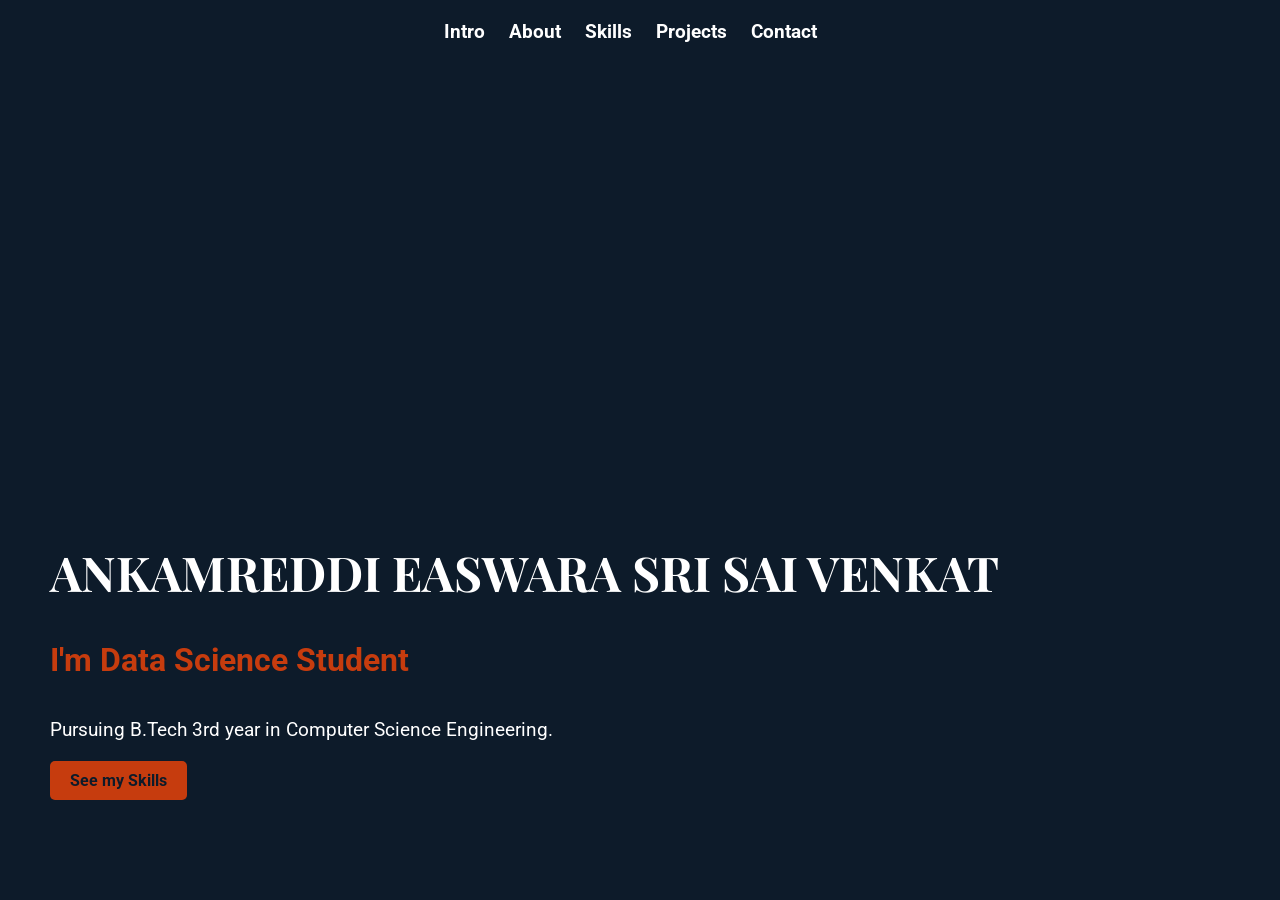
<file: index.html>
<!DOCTYPE html>
<html lang="en">
<head>
    <meta charset="UTF-8">
    <meta name="viewport" content="width=device-width, initial-scale=1.0">
    <title>Responsive Portfolio - Intro</title>
    <link href="https://fonts.googleapis.com/css2?family=Playfair+Display:wght@700&family=Roboto:wght@300;400;700&family=Montserrat:wght@700&display=swap" rel="stylesheet">
    <link rel="stylesheet" href="style.css">
</head>
<body>

    <header>
        <nav class="nav-bar">
            <ul class="nav-links">
                <li><a href="index.html">Intro</a></li>
                <li><a href="about.html">About</a></li>
                <li><a href="skills.html">Skills</a></li>
                <li><a href="projects.html">Projects</a></li>
                <li><a href="contact.html">Contact</a></li>
            </ul>
        </nav>
    </header>

    <section id="intro" class="intro-section">
        <div class="intro-content">
            <div class="intro-text">
                <h1 class="fade-in-name">
                    <span class="name-part part-1">ANKAMREDDI EASWARA SRI SAI VENKAT</span>
                </h1>
                <h2>I'm <span class="highlight">Data Science Student</span></h2>
                <p>Pursuing B.Tech 3rd year in Computer Science Engineering.</p>
                <a href="skills.html" class="skills-link">See my Skills</a>
            </div>
            <div class="intro-image">
                
            </div>
        </div>
    </section>

    <script>
        // Disable right-click
        document.addEventListener('contextmenu', function(e) {
            e.preventDefault();
        });

        // Disable copy
        document.addEventListener('copy', function(e) {
            e.preventDefault();
            alert('Copying content is not allowed!');
        });

        // Disable text selection
        document.addEventListener('selectstart', function(e) {
            e.preventDefault();
        });

        // Disable key combinations like F12 (Inspect Element) and Ctrl+Shift+I (Developer Tools)
        document.addEventListener('keydown', function(e) {
            // Prevent F12
            if (e.key === "F12") {
                e.preventDefault();
            }
            // Prevent Ctrl+Shift+I
            if (e.ctrlKey && e.shiftKey && e.key === "I") {
                e.preventDefault();
            }
            // Prevent Ctrl+Shift+C (for inspect element)
            if (e.ctrlKey && e.shiftKey && e.key === "C") {
                e.preventDefault();
            }
            // Prevent Ctrl+U (View Page Source)
            if (e.ctrlKey && e.key === "u") {
                e.preventDefault();
            }
        });
    </script>

</body>
</html>
</file>
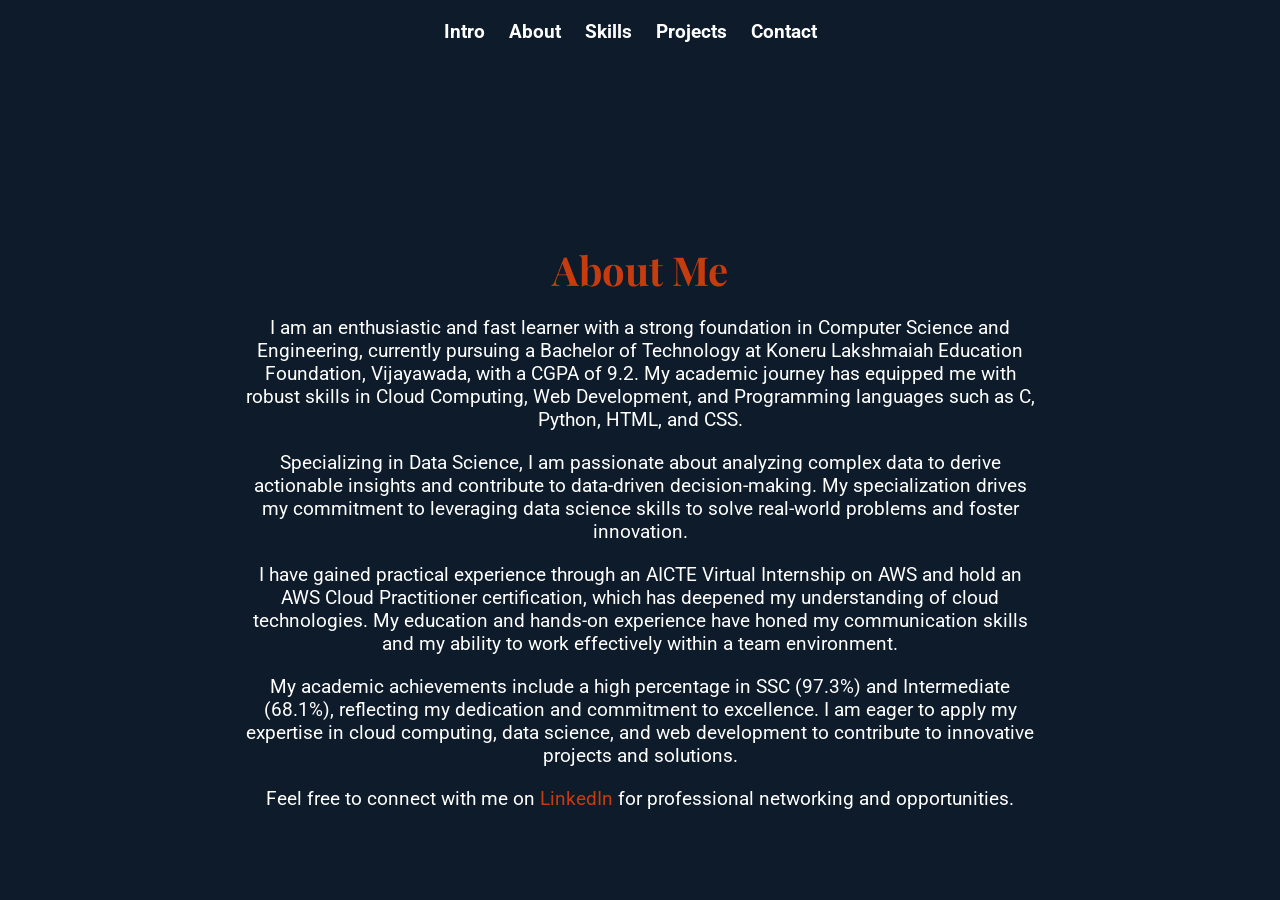
<file: about.html>
<!DOCTYPE html>
<html lang="en">
<head>
    <meta charset="UTF-8">
    <meta name="viewport" content="width=device-width, initial-scale=1.0">
    <title>About Me - Responsive Portfolio</title>
    <!-- Adding fonts -->
    <link href="https://fonts.googleapis.com/css2?family=Playfair+Display:wght@700&family=Roboto:wght@300;400;700&display=swap" rel="stylesheet">
    <style>
        /* Apply the background color and texture for the entire body */
        body {
            background-color: #0d1b2a; /* Dark blue background */
            background-image: url('https://www.transparenttextures.com/patterns/dark-matter.png'); /* Subtle texture */
            color: #ffffff; /* White text for contrast */
            font-family: 'Roboto', sans-serif;
            margin: 0;
            padding: 0;
            min-height: 100vh;
            display: flex;
            flex-direction: column;
            justify-content: space-between;
        }

        /* Styling the header navigation */
        .nav-bar {
            background-color: #0d1b2a; /* Matching background color */
            padding: 20px;
            text-align: center;
        }

        /* Styling the navigation links */
        .nav-links {
            list-style: none; /* Remove bullet points */
            padding: 0;
            margin: 0;
        }

        .nav-links li {
            display: inline-block; /* Display links in a horizontal line */
            margin-right: 20px; /* Add spacing between links */
        }

        .nav-links li a {
            color: #ffffff; /* White text for the navigation links */
            font-size: 1.2rem;
            font-weight: 700;
            text-decoration: none;
        }

        .nav-links li a:hover {
            color: #c63c0e; /* Lighter red for hover effect */
        }

        /* About section styling */
        .about-section {
            background-color: #0d1b2a; /* Dark blue background */
            padding: 50px 20px;
            margin: 20px auto;
            max-width: 800px;
            text-align: center;
            /* Removed border-radius and box-shadow */
        }

        .about-content h2 {
            font-family: 'Playfair Display', serif;
            font-size: 2.5rem;
            color: #c63c0e; /* Lighter red for highlighting */
            margin-bottom: 20px;
        }

        .about-content p {
            font-size: 1.2rem;
            color: #ffffff;
            margin-bottom: 20px;
        }

        .about-content a {
            color: #c63c0e; /* Lighter red for links */
            text-decoration: none;
        }

        .about-content a:hover {
            text-decoration: underline;
        }

        /* Anti-copy functions */
        ::selection {
            background: none;
        }

        /* Responsive Design */
        @media (max-width: 768px) {
            .nav-links li {
                display: block; /* Stack navigation links vertically on smaller screens */
                margin: 10px 0;
            }

            .about-content h2 {
                font-size: 2rem; /* Adjust font size for smaller screens */
            }

            .about-content p {
                font-size: 1rem; /* Adjust font size for smaller screens */
            }
        }

        @media (max-width: 480px) {
            .nav-bar {
                padding: 10px; /* Adjust padding for smaller screens */
            }

            .about-content h2 {
                font-size: 1.5rem; /* Further adjust font size for very small screens */
            }

            .about-content p {
                font-size: 0.9rem; /* Further adjust font size for very small screens */
            }
        }
    </style>
    <script>
        document.addEventListener('selectstart', function(e) {
            e.preventDefault();
        });

        document.addEventListener('contextmenu', function(e) {
            e.preventDefault();
        });

        document.addEventListener('keydown', function(e) {
            if ((e.ctrlKey && e.key === 'c') || (e.ctrlKey && e.key === 'x') || (e.ctrlKey && e.key === 'u')) {
                e.preventDefault();
            }
        });
    </script>
</head>
<body>
    <header>
        <nav class="nav-bar">
            <ul class="nav-links">
                <li><a href="index.html">Intro</a></li>
                <li><a href="about.html">About</a></li>
                <li><a href="skills.html">Skills</a></li>
                <li><a href="projects.html">Projects</a></li>
                <li><a href="contact.html">Contact</a></li>
            </ul>
        </nav>
    </header>

    <section class="about-section">
        <div class="about-content">
            <h2>About Me</h2>
            <p>
                I am an enthusiastic and fast learner with a strong foundation in Computer Science and Engineering, 
                currently pursuing a Bachelor of Technology at Koneru Lakshmaiah Education Foundation, Vijayawada, 
                with a CGPA of 9.2. My academic journey has equipped me with robust skills in Cloud Computing, 
                Web Development, and Programming languages such as C, Python, HTML, and CSS.
            </p>
            <p>
                Specializing in Data Science, I am passionate about analyzing complex data to derive actionable insights 
                and contribute to data-driven decision-making. My specialization drives my commitment to leveraging 
                data science skills to solve real-world problems and foster innovation.
            </p>
            <p>
                I have gained practical experience through an AICTE Virtual Internship on AWS and hold an AWS Cloud 
                Practitioner certification, which has deepened my understanding of cloud technologies. My education and 
                hands-on experience have honed my communication skills and my ability to work effectively within a team 
                environment.
            </p>
            <p>
                My academic achievements include a high percentage in SSC (97.3%) and Intermediate (68.1%), reflecting 
                my dedication and commitment to excellence. I am eager to apply my expertise in cloud computing, data 
                science, and web development to contribute to innovative projects and solutions.
            </p>
            <p>
                Feel free to connect with me on <a href="https://www.linkedin.com/in/ankamreddi-easwara-sri-sai-venkat-63090b26a/">LinkedIn</a> 
                for professional networking and opportunities.
            </p>
        </div>
    </section>
</body>
</html>
</file>
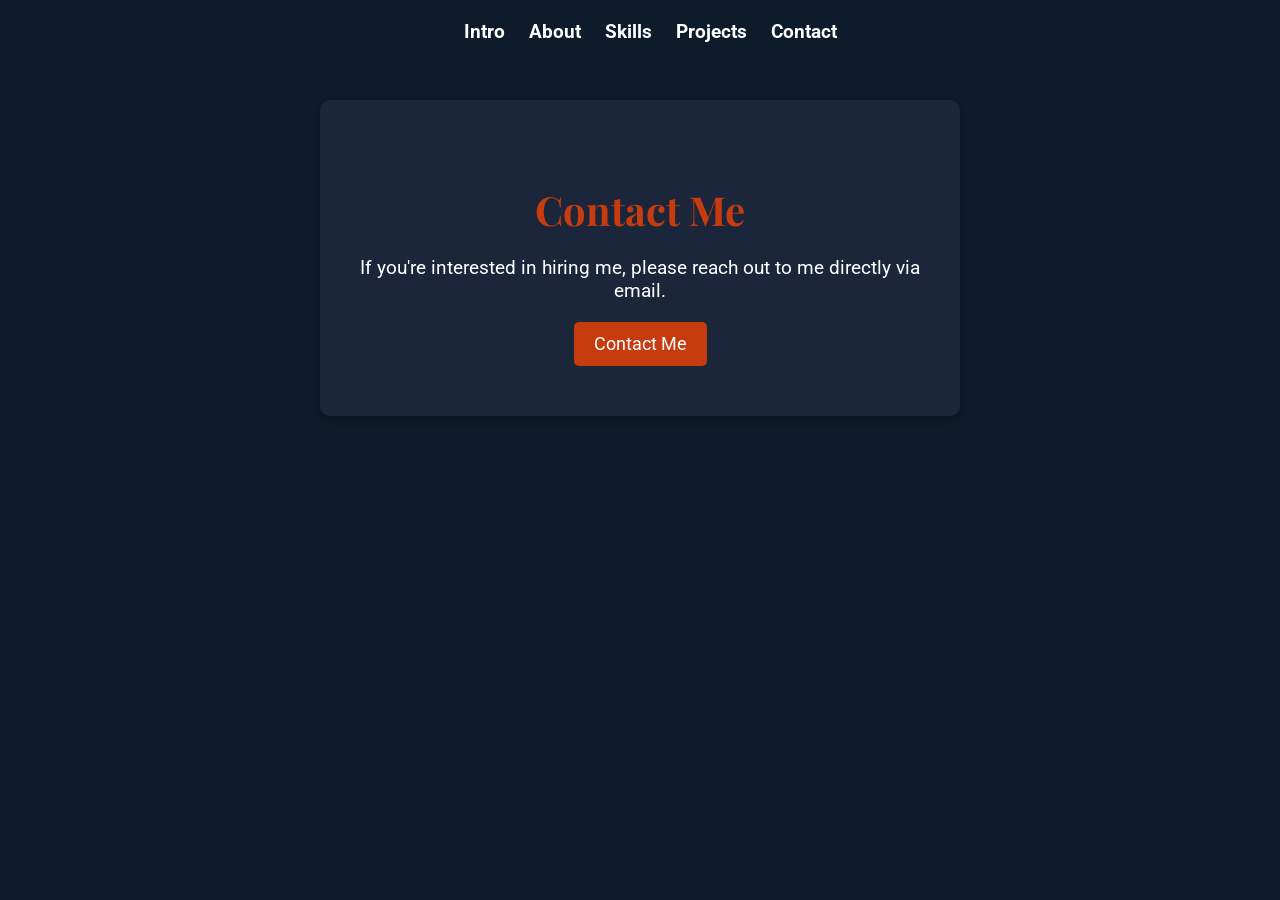
<file: contact.html>
<!DOCTYPE html>
<html lang="en">
<head>
    <meta charset="UTF-8">
    <meta name="viewport" content="width=device-width, initial-scale=1.0">
    <title>Contact - Responsive Portfolio</title>
    <!-- Adding fonts -->
    <link href="https://fonts.googleapis.com/css2?family=Playfair+Display:wght@700&family=Roboto:wght@300;400;700&display=swap" rel="stylesheet">
    <style>
        body {
            background-color: #0d1b2a; /* Dark blue background */
            background-image: url('https://www.transparenttextures.com/patterns/dark-matter.png'); /* Subtle texture */
            color: #ffffff; /* White text for contrast */
            font-family: 'Roboto', sans-serif;
            margin: 0;
            padding: 0;
            min-height: 100vh;
            display: flex;
            flex-direction: column;
            align-items: center;
        }

        /* Styling the header navigation */
        .nav-bar {
            background-color: #0d1b2a; /* Matching background color */
            padding: 20px;
            text-align: center;
            position: fixed;
            width: 100%;
            top: 0;
            left: 0;
            z-index: 1000;
        }

        .nav-links {
            list-style: none;
            padding: 0;
            margin: 0;
        }

        .nav-links li {
            display: inline-block;
            margin-right: 20px;
        }

        .nav-links li a {
            color: #ffffff;
            font-size: 1.2rem;
            font-weight: 700;
            text-decoration: none;
        }

        .nav-links li a:hover {
            color: #c63c0e;
        }

        /* Contact section styling */
        .contact-section {
            padding: 50px 20px;
            margin-top: 100px;
            max-width: 600px;
            width: 100%; /* Ensure full width on smaller screens */
            text-align: center;
            background-color: #1b263b; /* Darker background for the section */
            border-radius: 10px;
            box-shadow: 0 4px 8px rgba(0, 0, 0, 0.2);
        }

        .contact-section h2 {
            font-family: 'Playfair Display', serif;
            font-size: 2.5rem;
            color: #c63c0e;
            margin-bottom: 20px;
        }

        .contact-section p {
            font-size: 1.2rem;
            margin-bottom: 20px;
        }

        .contact-button {
            background-color: #c63c0e; /* Lighter red for button */
            color: #ffffff;
            padding: 12px 20px;
            border: none;
            border-radius: 5px;
            font-size: 1.1rem;
            cursor: pointer;
            text-decoration: none;
            display: inline-block;
            transition: background-color 0.3s;
        }

        .contact-button:hover {
            background-color: #a53b08; /* Darker red for hover effect */
        }

        /* Responsive adjustments */
        @media (max-width: 768px) {
            .contact-section {
                padding: 30px 10px;
            }

            .contact-button {
                padding: 10px 15px;
                font-size: 1rem;
            }
        }
    </style>
</head>
<body>
    <header>
        <nav class="nav-bar">
            <ul class="nav-links">
                <li><a href="index.html">Intro</a></li>
                <li><a href="about.html">About</a></li>
                <li><a href="skills.html">Skills</a></li>
                <li><a href="projects.html">Projects</a></li>
                <li><a href="contact.html">Contact</a></li>
            </ul>
        </nav>
    </header>

    <section class="contact-section">
        <h2>Contact Me</h2>
        <p>If you're interested in hiring me, please reach out to me directly via email.</p>
        <a href="https://mail.google.com/mail/?view=cm&fs=1&to=2200032881cseh@gmail.com&su=Inquiry%20about%20Hiring" class="contact-button" target="_blank">Contact Me</a>
    </section>

    <script>
        // Anti-copy functions
        document.addEventListener('selectstart', function(e) {
            e.preventDefault();
        });

        document.addEventListener('contextmenu', function(e) {
            e.preventDefault();
        });

        document.addEventListener('keydown', function(e) {
            if ((e.ctrlKey && e.key === 'c') || (e.ctrlKey && e.key === 'x') || (e.ctrlKey && e.key === 'u')) {
                e.preventDefault();
            }
        });
    </script>
</body>
</html>
</file>
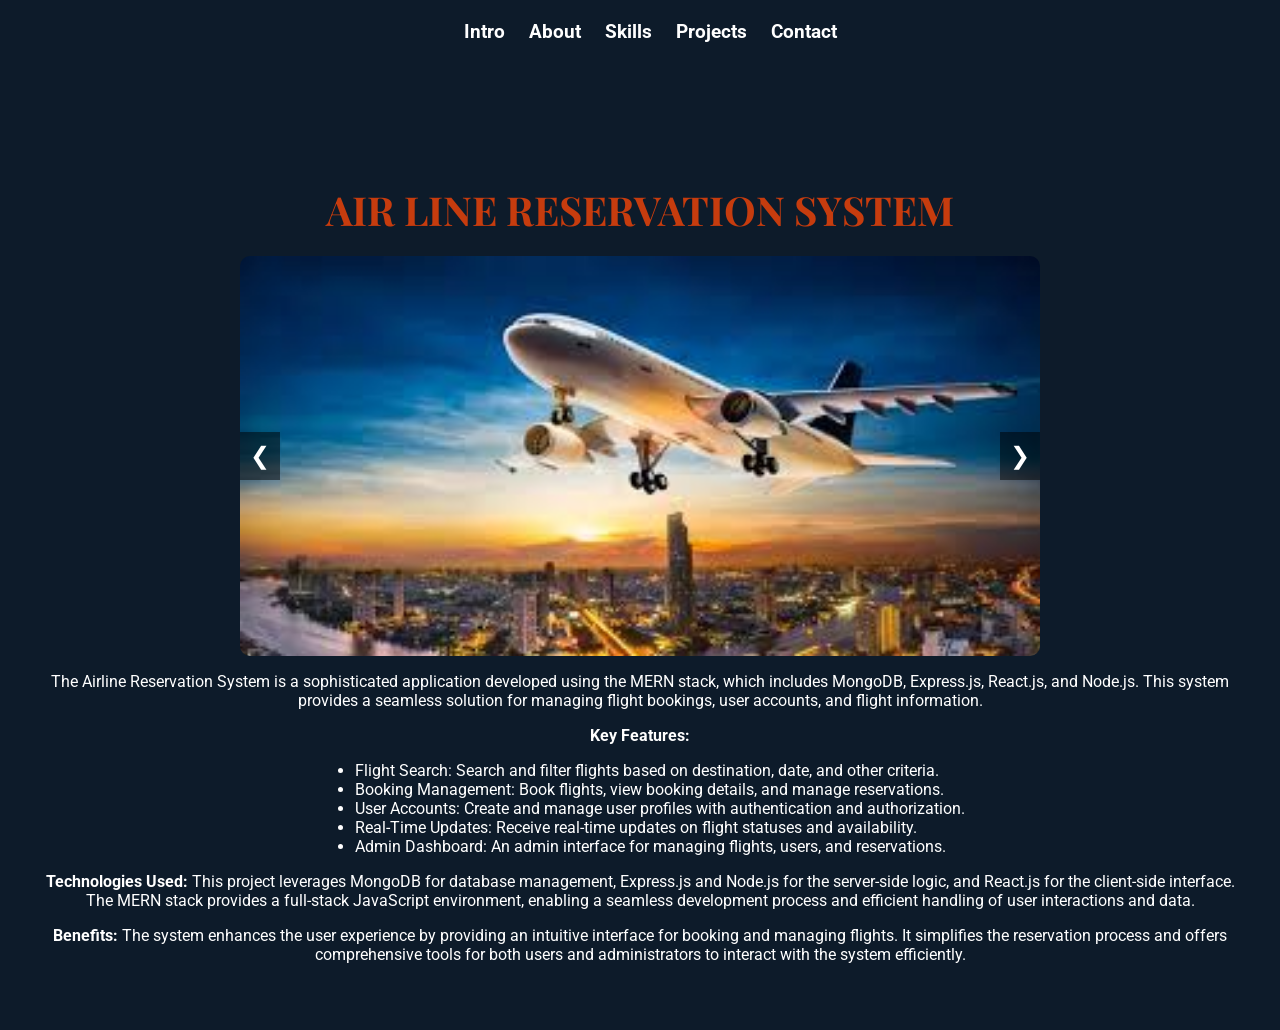
<file: project1.html>
<!DOCTYPE html>
<html lang="en">
<head>
    <meta charset="UTF-8">
    <meta name="viewport" content="width=device-width, initial-scale=1.0">
    <title>Project One - Responsive Portfolio</title>
    <!-- Adding fonts -->
    <link href="https://fonts.googleapis.com/css2?family=Playfair+Display:wght@700&family=Roboto:wght@300;400;700&display=swap" rel="stylesheet">
    <style>
        body {
            background-color: #0d1b2a; /* Dark blue background */
            background-image: url('https://www.transparenttextures.com/patterns/dark-matter.png');
            color: #ffffff;
            font-family: 'Roboto', sans-serif;
            margin: 0;
            padding: 0;
            min-height: 100vh;
            display: flex;
            flex-direction: column;
            align-items: center;
        }

        .nav-bar {
            background-color: #0d1b2a;
            padding: 20px;
            text-align: center;
            position: fixed;
            width: 100%;
            top: 0;
            left: 0;
            z-index: 1000;
        }

        .nav-links {
            list-style: none;
            padding: 0;
            margin: 0;
        }

        .nav-links li {
            display: inline-block;
            margin-right: 20px;
        }

        .nav-links li a {
            color: #ffffff;
            font-size: 1.2rem;
            font-weight: 700;
            text-decoration: none;
        }

        .nav-links li a:hover {
            color: #c63c0e;
        }

        .project-section {
            padding: 50px 20px;
            margin-top: 100px;
            max-width: 1200px;
            text-align: center;
        }

        .project-section h2 {
            font-family: 'Playfair Display', serif;
            font-size: 2.5rem;
            color: #c63c0e;
            margin-bottom: 20px;
        }

        /* Slider styling */
        .slider {
            position: relative;
            width: 80%;
            max-width: 800px;
            height: 400px;
            margin: 0 auto;
            border-radius: 10px;
            overflow: hidden;
        }

        .slider img, .slider iframe {
            width: 100%;
            height: 100%;
            display: none;
        }

        .slider img.active, .slider iframe.active {
            display: block;
        }

        /* Slider controls */
        .controls {
            position: absolute;
            top: 50%;
            left: 0;
            width: 100%;
            display: flex;
            justify-content: space-between;
            transform: translateY(-50%);
        }

        .control-btn {
            background-color: rgba(0, 0, 0, 0.5);
            color: #ffffff;
            padding: 10px;
            border: none;
            cursor: pointer;
            font-size: 1.5rem;
        }

        /* Flexbox adjustments for smaller screens */
        @media (max-width: 768px) {
            .slider {
                width: 100%;
                height: 250px;
            }
        }
    </style>
</head>
<body>
    <header>
        <nav class="nav-bar">
            <ul class="nav-links">
                <li><a href="index.html">Intro</a></li>
                <li><a href="about.html">About</a></li>
                <li><a href="skills.html">Skills</a></li>
                <li><a href="projects.html">Projects</a></li>
                <li><a href="contact.html">Contact</a></li>
            </ul>
        </nav>
    </header>

    <section class="project-section">
        <h2>AIR LINE RESERVATION SYSTEM</h2>

        <!-- Slider with image and video -->
        <div class="slider">
            <img src="project1.jpeg" class="active" alt="Project Image">
            <iframe src="https://www.youtube.com/embed/j26p2_x44Tk" title="YouTube video" frameborder="0" allow="autoplay; encrypted-media" allowfullscreen></iframe>

            <div class="controls">
                <button class="control-btn prev">❮</button>
                <button class="control-btn next">❯</button>
            </div>
        </div>

        <div class="project-info">
            <p>
                The Airline Reservation System is a sophisticated application developed using the MERN stack, which includes MongoDB, Express.js, React.js, and Node.js. This system provides a seamless solution for managing flight bookings, user accounts, and flight information.
            </p>
            <p>
                <strong>Key Features:</strong>
                <ul style="text-align: left; margin: 0 auto; display: inline-block;">
                    <li>Flight Search: Search and filter flights based on destination, date, and other criteria.</li>
                    <li>Booking Management: Book flights, view booking details, and manage reservations.</li>
                    <li>User Accounts: Create and manage user profiles with authentication and authorization.</li>
                    <li>Real-Time Updates: Receive real-time updates on flight statuses and availability.</li>
                    <li>Admin Dashboard: An admin interface for managing flights, users, and reservations.</li>
                </ul>
            </p>
            <p>
                <strong>Technologies Used:</strong> This project leverages MongoDB for database management, Express.js and Node.js for the server-side logic, and React.js for the client-side interface. The MERN stack provides a full-stack JavaScript environment, enabling a seamless development process and efficient handling of user interactions and data.
            </p>
            <p>
                <strong>Benefits:</strong> The system enhances the user experience by providing an intuitive interface for booking and managing flights. It simplifies the reservation process and offers comprehensive tools for both users and administrators to interact with the system efficiently.
            </p>
        </div>
    </section>

    <script>
        // Anti-copy and inspect prevention
        document.addEventListener('selectstart', function(e) {
            e.preventDefault();
        });

        document.addEventListener('contextmenu', function(e) {
            e.preventDefault();
        });

        document.addEventListener('keydown', function(e) {
            if ((e.ctrlKey && e.key === 'c') || (e.ctrlKey && e.key === 'x') || (e.ctrlKey && e.key === 'u')) {
                e.preventDefault();
            }
            // Disable F12 (DevTools) and Ctrl+Shift+I (Inspect)
            if (e.key === 'F12' || (e.ctrlKey && e.shiftKey && e.key === 'I')) {
                e.preventDefault();
            }
        });

        // Slider functionality
        const slides = document.querySelectorAll('.slider img, .slider iframe');
        const prevBtn = document.querySelector('.prev');
        const nextBtn = document.querySelector('.next');
        let currentSlide = 0;

        function showSlide(index) {
            slides[currentSlide].classList.remove('active');
            currentSlide = (index + slides.length) % slides.length;
            slides[currentSlide].classList.add('active');
        }

        prevBtn.addEventListener('click', function() {
            showSlide(currentSlide - 1);
        });

        nextBtn.addEventListener('click', function() {
            showSlide(currentSlide + 1);
        });
    </script>
</body>
</html>
</file>
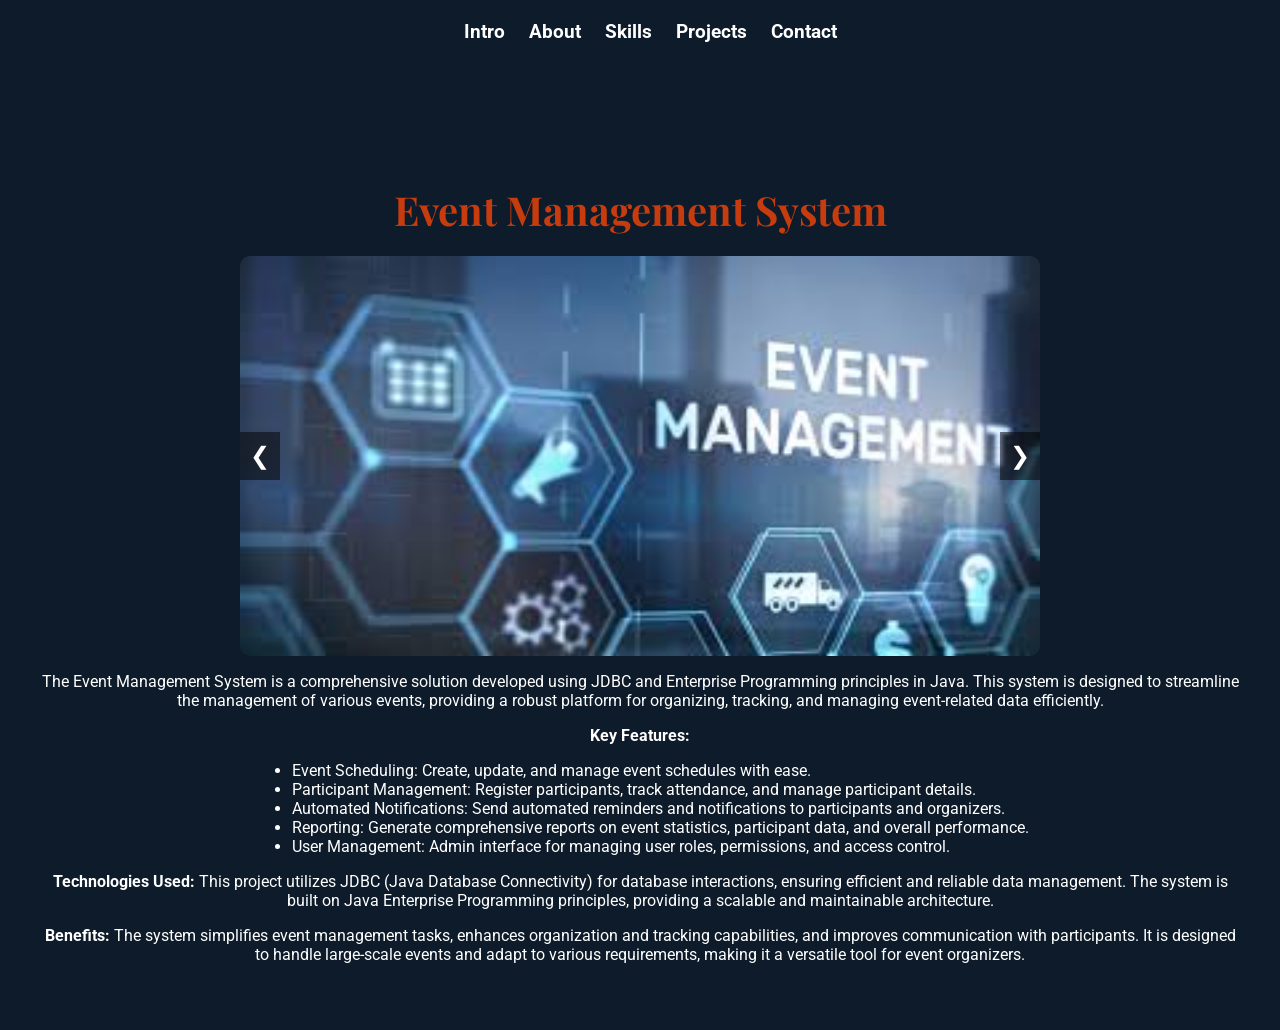
<file: project2.html>
<!DOCTYPE html>
<html lang="en">
<head>
    <meta charset="UTF-8">
    <meta name="viewport" content="width=device-width, initial-scale=1.0">
    <title>Project One - Responsive Portfolio</title>
    <!-- Adding fonts -->
    <link href="https://fonts.googleapis.com/css2?family=Playfair+Display:wght@700&family=Roboto:wght@300;400;700&display=swap" rel="stylesheet">
    <style>
        body {
            background-color: #0d1b2a; /* Dark blue background */
            background-image: url('https://www.transparenttextures.com/patterns/dark-matter.png');
            color: #ffffff;
            font-family: 'Roboto', sans-serif;
            margin: 0;
            padding: 0;
            min-height: 100vh;
            display: flex;
            flex-direction: column;
            align-items: center;
        }

        .nav-bar {
            background-color: #0d1b2a;
            padding: 20px;
            text-align: center;
            position: fixed;
            width: 100%;
            top: 0;
            left: 0;
            z-index: 1000;
        }

        .nav-links {
            list-style: none;
            padding: 0;
            margin: 0;
        }

        .nav-links li {
            display: inline-block;
            margin-right: 20px;
        }

        .nav-links li a {
            color: #ffffff;
            font-size: 1.2rem;
            font-weight: 700;
            text-decoration: none;
        }

        .nav-links li a:hover {
            color: #c63c0e;
        }

        .project-section {
            padding: 50px 20px;
            margin-top: 100px;
            max-width: 1200px;
            text-align: center;
        }

        .project-section h2 {
            font-family: 'Playfair Display', serif;
            font-size: 2.5rem;
            color: #c63c0e;
            margin-bottom: 20px;
        }

        /* Slider styling */
        .slider {
            position: relative;
            width: 80%;
            max-width: 800px;
            height: 400px;
            margin: 0 auto;
            border-radius: 10px;
            overflow: hidden;
        }

        .slider img, .slider iframe {
            width: 100%;
            height: 100%;
            display: none;
        }

        .slider img.active, .slider iframe.active {
            display: block;
        }

        /* Slider controls */
        .controls {
            position: absolute;
            top: 50%;
            left: 0;
            width: 100%;
            display: flex;
            justify-content: space-between;
            transform: translateY(-50%);
        }

        .control-btn {
            background-color: rgba(0, 0, 0, 0.5);
            color: #ffffff;
            padding: 10px;
            border: none;
            cursor: pointer;
            font-size: 1.5rem;
        }

        /* Flexbox adjustments for smaller screens */
        @media (max-width: 768px) {
            .slider {
                width: 100%;
                height: 250px;
            }
        }
    </style>
</head>
<body>
    <header>
        <nav class="nav-bar">
            <ul class="nav-links">
                <li><a href="index.html">Intro</a></li>
                <li><a href="about.html">About</a></li>
                <li><a href="skills.html">Skills</a></li>
                <li><a href="projects.html">Projects</a></li>
                <li><a href="contact.html">Contact</a></li>
            </ul>
        </nav>
    </header>

    <section class="project-section">
        <h2>Event Management System</h2>

        <!-- Slider with image and video -->
        <div class="slider">
            <img src="project2.jpeg" class="active" alt="Project Image">
            <iframe src="https://www.youtube.com/embed/s_-3I4j8O2w" title="YouTube video" frameborder="0" allowfullscreen></iframe>
            <div class="controls">
                <button class="control-btn prev">❮</button>
                <button class="control-btn next">❯</button>
            </div>
        </div>

        <div class="project-info">
            <p>
                The Event Management System is a comprehensive solution developed using JDBC and Enterprise Programming principles in Java. This system is designed to streamline the management of various events, providing a robust platform for organizing, tracking, and managing event-related data efficiently.
            </p>
            <p>
                <strong>Key Features:</strong>
                <ul style="text-align: left; margin: 0 auto; display: inline-block;">
                    <li>Event Scheduling: Create, update, and manage event schedules with ease.</li>
                    <li>Participant Management: Register participants, track attendance, and manage participant details.</li>
                    <li>Automated Notifications: Send automated reminders and notifications to participants and organizers.</li>
                    <li>Reporting: Generate comprehensive reports on event statistics, participant data, and overall performance.</li>
                    <li>User Management: Admin interface for managing user roles, permissions, and access control.</li>
                </ul>
            </p>
            <p>
                <strong>Technologies Used:</strong> This project utilizes JDBC (Java Database Connectivity) for database interactions, ensuring efficient and reliable data management. The system is built on Java Enterprise Programming principles, providing a scalable and maintainable architecture.
            </p>
            <p>
                <strong>Benefits:</strong> The system simplifies event management tasks, enhances organization and tracking capabilities, and improves communication with participants. It is designed to handle large-scale events and adapt to various requirements, making it a versatile tool for event organizers.
            </p>
        </div>
    </section>

    <script>
        // Anti-copy and inspect prevention
        document.addEventListener('selectstart', function(e) {
            e.preventDefault();
        });

        document.addEventListener('contextmenu', function(e) {
            e.preventDefault();
        });

        document.addEventListener('keydown', function(e) {
            if ((e.ctrlKey && e.key === 'c') || (e.ctrlKey && e.key === 'x') || (e.ctrlKey && e.key === 'u')) {
                e.preventDefault();
            }
            // Disable F12 (DevTools) and Ctrl+Shift+I (Inspect)
            if (e.key === 'F12' || (e.ctrlKey && e.shiftKey && e.key === 'I')) {
                e.preventDefault();
            }
        });

        // Slider functionality
        const slides = document.querySelectorAll('.slider img, .slider iframe');
        const prevBtn = document.querySelector('.prev');
        const nextBtn = document.querySelector('.next');
        let currentSlide = 0;

        function showSlide(index) {
            slides[currentSlide].classList.remove('active');
            currentSlide = (index + slides.length) % slides.length;
            slides[currentSlide].classList.add('active');
        }

        prevBtn.addEventListener('click', function() {
            showSlide(currentSlide - 1);
        });

        nextBtn.addEventListener('click', function() {
            showSlide(currentSlide + 1);
        });
    </script>
</body>
</html>
</file>
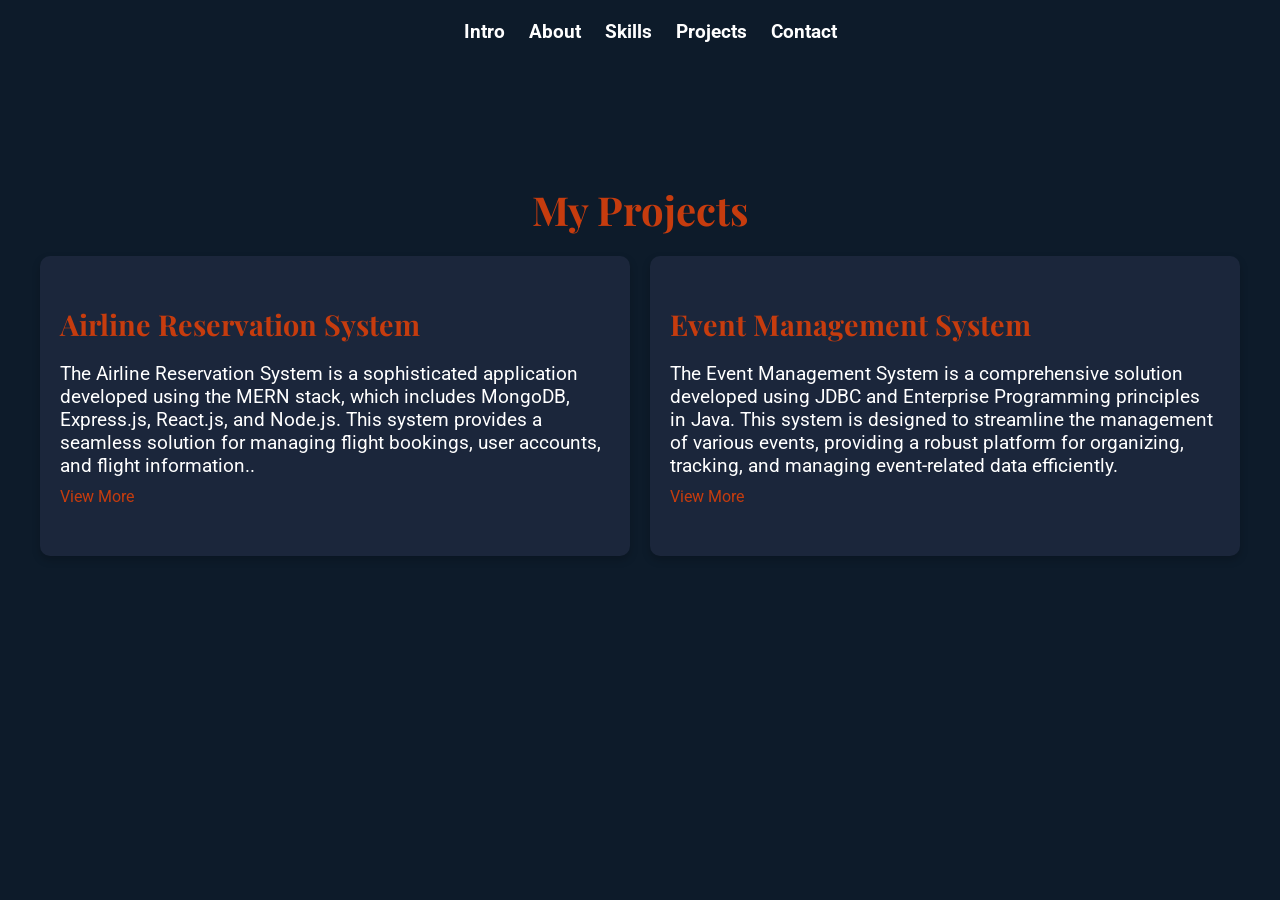
<file: projects.html>
<!DOCTYPE html>
<html lang="en">
<head>
    <meta charset="UTF-8">
    <meta name="viewport" content="width=device-width, initial-scale=1.0">
    <title>Projects - Responsive Portfolio</title>
    <!-- Adding fonts -->
    <link href="https://fonts.googleapis.com/css2?family=Playfair+Display:wght@700&family=Roboto:wght@300;400;700&display=swap" rel="stylesheet">
    <style>
        /* Apply the background color and texture for the entire body */
        body {
            background-color: #0d1b2a; /* Dark blue background */
            background-image: url('https://www.transparenttextures.com/patterns/dark-matter.png'); /* Subtle texture */
            color: #ffffff; /* White text for contrast */
            font-family: 'Roboto', sans-serif;
            margin: 0;
            padding: 0;
            min-height: 100vh;
            display: flex;
            flex-direction: column;
            align-items: center; /* Center content horizontally */
        }

        /* Styling the header navigation */
        .nav-bar {
            background-color: #0d1b2a; /* Matching background color */
            padding: 20px;
            text-align: center;
            position: fixed; /* Fixed position for consistency */
            width: 100%; /* Full width */
            top: 0; /* Stick to the top */
            left: 0; /* Stick to the left */
            z-index: 1000; /* Ensure it's above other content */
        }

        /* Styling the navigation links */
        .nav-links {
            list-style: none; /* Remove bullet points */
            padding: 0;
            margin: 0;
        }

        .nav-links li {
            display: inline-block; /* Display links in a horizontal line */
            margin-right: 20px; /* Add spacing between links */
        }

        .nav-links li a {
            color: #ffffff; /* White text for the navigation links */
            font-size: 1.2rem;
            font-weight: 700;
            text-decoration: none;
        }

        .nav-links li a:hover {
            color: #c63c0e; /* Lighter red for hover effect */
        }

        /* Projects section styling */
        .projects-section {
            padding: 50px 20px;
            margin-top: 100px; /* Adjusted top margin to move the section down */
            max-width: 1200px;
            text-align: center;
        }

        .projects-section h2 {
            font-family: 'Playfair Display', serif;
            font-size: 2.5rem;
            color: #c63c0e; /* Lighter red for highlighting */
            margin-bottom: 20px;
        }

        /* Responsive project layout using Flexbox */
        .projects-container {
            display: flex;
            justify-content: space-between; /* Ensure equal spacing between boxes */
            gap: 20px; /* Space between boxes */
            flex-wrap: wrap; /* Allow wrap on smaller screens */
        }

        /* Project box styling */
        .project-box {
            background-color: #1b263b; /* Darker background for boxes */
            border-radius: 10px;
            padding: 20px;
            width: calc(50% - 10px); /* Two boxes side by side with equal width */
            height: 300px; /* Set equal height to make the boxes square */
            box-shadow: 0 4px 8px rgba(0, 0, 0, 0.2);
            color: #ffffff;
            text-align: left;
            box-sizing: border-box;
        }

        .project-box h3 {
            font-family: 'Playfair Display', serif;
            font-size: 1.8rem;
            color: #c63c0e; /* Lighter red for project titles */
            margin-bottom: 10px;
        }

        .project-box p {
            font-size: 1.2rem;
            margin-bottom: 10px;
        }

        .project-box a {
            color: #c63c0e; /* Lighter red for links */
            text-decoration: none;
        }

        .project-box a:hover {
            text-decoration: underline;
        }

        /* Flexbox adjustments for smaller screens */
        @media (max-width: 768px) {
            .project-box {
                width: 100%; /* Full width for smaller screens */
                height: auto; /* Allow dynamic height on small screens */
            }
        }
    </style>
</head>
<body>
    <header>
        <nav class="nav-bar">
            <ul class="nav-links">
                <li><a href="index.html">Intro</a></li>
                <li><a href="about.html">About</a></li>
                <li><a href="skills.html">Skills</a></li>
                <li><a href="projects.html">Projects</a></li>
                <li><a href="contact.html">Contact</a></li>
            </ul>
        </nav>
    </header>

    <section class="projects-section">
        <h2>My Projects</h2>
        <div class="projects-container">
            <div class="project-box">
                <h3>Airline Reservation System</h3>
                <p> The Airline Reservation System is a sophisticated application developed using the MERN stack, which includes MongoDB, Express.js, React.js, and Node.js. This system provides a seamless solution for managing flight bookings, user accounts, and flight information..</p>
                <a href="project1.html">View More</a> <!-- Link to project1.html -->
            </div>
            <div class="project-box">
                <h3>Event Management System</h3>
                <p> The Event Management System is a comprehensive solution developed using JDBC and Enterprise Programming principles in Java. This system is designed to streamline the management of various events, providing a robust platform for organizing, tracking, and managing event-related data efficiently.</p>
                <a href="project2.html">View More</a> <!-- Link to project2.html -->
            </div>
        </div>
    </section>

    <script>
        // Anti-copy functions
        document.addEventListener('selectstart', function(e) {
            e.preventDefault();
        });

        document.addEventListener('contextmenu', function(e) {
            e.preventDefault();
        });

        document.addEventListener('keydown', function(e) {
            if ((e.ctrlKey && e.key === 'c') || (e.ctrlKey && e.key === 'x') || (e.ctrlKey && e.key === 'u')) {
                e.preventDefault();
            }
        });
    </script>
</body>
</html>
</file>
<file: style.css>
/* Apply the background color and texture for the entire body */
body {
    background-color: #0d1b2a; /* Dark blue background */
    background-image: url('https://www.transparenttextures.com/patterns/dark-matter.png'); /* Subtle texture */
    color: #ffffff; /* White text for contrast */
    font-family: 'Roboto', sans-serif;
    margin: 0;
    padding: 0;
    min-height: 100vh;
    display: flex;
    flex-direction: column;
    justify-content: space-between;
}

/* Styling the header navigation */
.nav-bar {
    background-color: #0d1b2a; /* Matching background color */
    padding: 20px;
    text-align: center;
}

/* Adding margin to the intro-section to create space between the navbar and the content */
.intro-section {
    margin-top: 20px; /* Adjust as needed for spacing */
    padding: 100px 20px; /* Responsive padding */
    background-color: #0d1b2a; /* Same background color */
    display: flex;
    justify-content: flex-start; /* Align content to the left */
    align-items: center;
    text-align: left;
}

/* Styling the navigation links */
.nav-links {
    list-style: none; /* Remove bullet points */
    padding: 0;
    margin: 0;
}

.nav-links li {
    display: inline-block; /* Display links in a horizontal line */
    margin-right: 20px; /* Add spacing between links */
}

.nav-links li a {
    color: #ffffff; /* White text for the navigation links */
    font-size: 1.2rem;
    font-weight: 700;
    text-decoration: none;
}

.nav-links li a:hover {
    color: #c63c0e; /* Lighter red for hover effect */
}

/* Intro text styling */
.intro-text {
    text-align: left; /* Align the text to the left */
    display: flex;
    flex-direction: column;
    justify-content: center;
    align-items: flex-start; /* Align items to the left */
}

.intro-text h1 {
    font-family: 'Playfair Display', serif;
    font-size: 3rem;
    color: #ffffff;
    margin-bottom: 10px;
    opacity: 0; /* Initially hidden */
    animation: fadeInName 2s forwards; /* Fade-in animation */
}

.intro-text h2 {
    font-size: 2rem;
    color: #c63c0e; /* Lighter red for highlighting role */
    margin-bottom: 20px;
}

.intro-text p {
    font-size: 1.2rem;
    color: #ffffff;
    margin-bottom: 20px;
}

.skills-link {
    display: inline-block;
    padding: 10px 20px;
    background-color: #c63c0e; /* Lighter red for button background */
    color: #0d1b2a; /* Dark blue text for the button */
    border-radius: 5px;
    text-decoration: none;
    font-weight: bold;
}

.skills-link:hover {
    background-color: #8d3f1a; /* Desaturated red for hover effect */
}

/* Fade-in animation for the name */
@keyframes fadeInName {
    0% {
        opacity: 0;
        transform: translateY(-50px);
    }
    100% {
        opacity: 1;
        transform: translateY(0);
    }
}

/* Media Queries for larger screens */
@media (min-width: 768px) {
    .intro-section {
        padding-left: 50px; /* Add left padding for larger screens */
    }
}
/* Prevent text selection */
body {
    -webkit-user-select: none; /* Safari */
    -moz-user-select: none; /* Firefox */
    -ms-user-select: none; /* Internet Explorer */
    user-select: none; /* Standard syntax */
}
</file>
